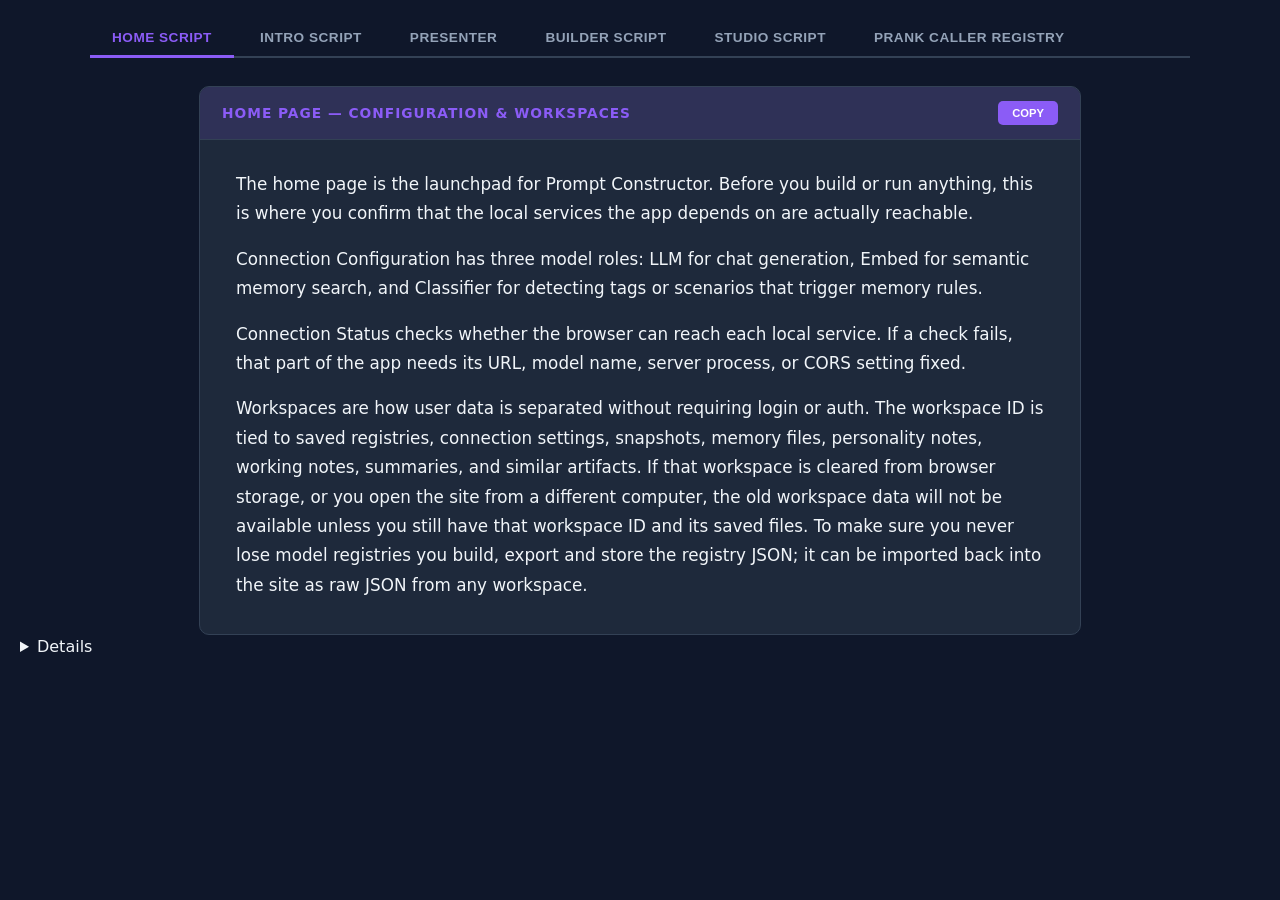
<file: tool.html>
<!doctype html>
<html lang="en">
  <head>
    <meta charset="UTF-8" />
    <meta name="viewport" content="width=device-width, initial-scale=1.0" />
    <title>Prompt Constructor Tools</title>
    <style>
      :root {
        --bg: #0f172a;
        --card-bg: #1e293b;
        --accent: #8b5cf6;
        --text-main: #f1f5f9;
        --text-dim: #94a3b8;
        --highlight: #2dd4bf;
        --border: #334155;
      }

      body {
        margin: 0;
        padding: 20px;
        background: var(--bg);
        color: var(--text-main);
        font-family: 'Segoe UI', system-ui, sans-serif;
        line-height: 1.5;
      }

      .container {
        max-width: 1100px;
        margin: 0 auto;
      }

      /* ── Tabs ── */
      .tab-bar {
        display: flex;
        gap: 4px;
        margin-bottom: 28px;
        border-bottom: 2px solid var(--border);
        padding-bottom: 0;
      }

      .tab-btn {
        padding: 10px 22px;
        background: transparent;
        border: none;
        border-bottom: 3px solid transparent;
        color: var(--text-dim);
        font-size: 0.85rem;
        font-weight: 700;
        letter-spacing: 0.5px;
        text-transform: uppercase;
        cursor: pointer;
        margin-bottom: -2px;
        transition:
          color 0.15s,
          border-color 0.15s;
      }

      .tab-btn:hover {
        color: var(--text-main);
        transform: none;
        filter: none;
      }
      .tab-btn.active {
        color: var(--accent);
        border-bottom-color: var(--accent);
      }

      .tab-panel {
        display: none;
      }
      .tab-panel.active {
        display: block;
      }

      /* ── Script panels ── */
      .script-wrap {
        background: var(--card-bg);
        border: 1px solid var(--border);
        border-radius: 10px;
        overflow: hidden;
        max-width: 880px;
        margin: 0 auto;
      }

      .script-header {
        padding: 14px 22px;
        background: rgba(139, 92, 246, 0.15);
        border-bottom: 1px solid var(--border);
        display: flex;
        align-items: center;
        justify-content: space-between;
      }

      .script-title {
        color: var(--accent);
        font-size: 0.86rem;
        font-weight: 800;
        letter-spacing: 1px;
        text-transform: uppercase;
      }

      .script-body {
        padding: 30px 36px 34px;
        font-size: 1.05rem;
        line-height: 1.75;
        color: var(--text-main);
      }

      .script-body .beat {
        display: block;
        margin: 18px 0 0;
        color: var(--text-dim);
        font-size: 0.78rem;
        font-weight: 700;
        letter-spacing: 1px;
        text-transform: uppercase;
      }

      .script-body p {
        margin: 0 0 16px;
      }

      .script-body p:last-child {
        margin-bottom: 0;
      }

      .copy-btn {
        border: 0;
        border-radius: 5px;
        padding: 6px 14px;
        background: var(--accent);
        color: white;
        cursor: pointer;
        font-size: 0.7rem;
        font-weight: 800;
        text-transform: uppercase;
        transition:
          transform 0.15s,
          filter 0.15s;
      }
      .copy-btn:hover {
        filter: brightness(1.18);
        transform: translateY(-1px);
      }
      .copy-btn.copied {
        background: var(--highlight);
        color: var(--bg);
      }

      /* ── Registry viewer (Prank Caller) ── */
      .section {
        margin-bottom: 28px;
        overflow: hidden;
        background: var(--card-bg);
        border: 1px solid var(--border);
        border-radius: 8px;
      }

      .section-header {
        padding: 14px 22px;
        background: rgba(139, 92, 246, 0.15);
        border-bottom: 1px solid var(--border);
        color: var(--accent);
        font-size: 0.86rem;
        font-weight: 800;
        letter-spacing: 1px;
        text-transform: uppercase;
      }

      .item-card {
        padding: 18px 22px;
        border-bottom: 1px solid var(--border);
      }

      .item-card:last-child {
        border-bottom: 0;
      }

      .meta-row {
        display: flex;
        align-items: center;
        flex-wrap: wrap;
        gap: 8px;
        margin-bottom: 10px;
      }

      .id-badge {
        padding: 4px 10px;
        background: #0f172a;
        border: 1px solid var(--border);
        border-radius: 4px;
        color: var(--highlight);
        font-family: 'Cascadia Code', Consolas, monospace;
        font-size: 0.85rem;
      }

      .content-block {
        margin: 10px 0;
        padding: 14px;
        background: rgba(15, 23, 42, 0.5);
        border-left: 3px solid var(--accent);
        border-radius: 6px;
        color: #cbd5e1;
        font-family: 'Cascadia Code', Consolas, monospace;
        font-size: 0.9rem;
        white-space: pre-wrap;
      }

      .nested-list {
        margin: 12px 0 0 18px;
        padding-left: 14px;
        border-left: 1px dashed var(--accent);
      }

      .nested-heading {
        margin-bottom: 6px;
        color: var(--accent);
        font-size: 0.72rem;
        font-weight: 800;
        text-transform: uppercase;
      }

      .nested-item {
        display: flex;
        justify-content: space-between;
        align-items: center;
        gap: 12px;
        margin-bottom: 6px;
        padding: 7px 10px;
        background: rgba(0, 0, 0, 0.12);
        border-radius: 4px;
        font-size: 0.86rem;
      }

      .template-var-pair {
        display: grid;
        grid-template-columns: auto minmax(160px, 220px) 1fr auto;
        gap: 10px;
        align-items: center;
        width: 100%;
      }

      .template-var-box {
        padding: 8px 10px;
        background: rgba(15, 23, 42, 0.6);
        border: 1px solid var(--border);
        border-radius: 4px;
        color: var(--highlight);
        font-family: 'Cascadia Code', Consolas, monospace;
      }

      .template-value-box {
        padding: 8px 10px;
        background: rgba(15, 23, 42, 0.45);
        border: 1px solid var(--border);
        border-radius: 4px;
        color: var(--text-main);
      }

      .btn-group {
        display: flex;
        justify-content: flex-end;
        gap: 8px;
        margin-top: 10px;
      }

      button.small {
        border: 0;
        border-radius: 5px;
        padding: 3px 8px;
        background: var(--border);
        color: white;
        cursor: pointer;
        font-size: 0.62rem;
        font-weight: 800;
        text-transform: uppercase;
        transition:
          transform 0.15s,
          filter 0.15s;
      }
      button.small:hover {
        filter: brightness(1.18);
        transform: translateY(-1px);
      }
      button.small.copied {
        background: var(--highlight);
        color: var(--bg);
      }

      .section-script {
        margin-bottom: 10px;
        padding: 14px 18px;
        background: rgba(45, 212, 191, 0.06);
        border: 1px solid rgba(45, 212, 191, 0.2);
        border-left: 3px solid var(--highlight);
        border-radius: 8px;
        color: #94a3b8;
        font-size: 0.88rem;
        line-height: 1.7;
        font-style: italic;
      }

      .section-script-label {
        display: block;
        font-size: 0.65rem;
        font-weight: 800;
        letter-spacing: 1px;
        text-transform: uppercase;
        color: var(--highlight);
        margin-bottom: 6px;
        font-style: normal;
      }

      .presenter-controls {
        position: sticky;
        top: 0;
        z-index: 5;
        display: flex;
        align-items: center;
        gap: 10px;
        padding: 12px;
        margin-bottom: 18px;
        background: rgba(15, 23, 42, 0.94);
        border: 1px solid var(--border);
        border-radius: 10px;
        backdrop-filter: blur(10px);
      }

      .presenter-controls .copy-btn {
        font-size: 0.74rem;
      }

      .presenter-status {
        margin-left: auto;
        color: var(--text-dim);
        font-family: 'Cascadia Code', Consolas, monospace;
        font-size: 0.78rem;
      }

      .presenter-section {
        padding: 18px 22px;
        border-top: 1px solid var(--border);
      }

      .presenter-section.active {
        background: rgba(45, 212, 191, 0.06);
        box-shadow: inset 3px 0 0 var(--highlight);
      }

      .presenter-section h3 {
        margin: 0 0 12px;
        color: var(--highlight);
        font-size: 0.9rem;
        letter-spacing: 0.08em;
        text-transform: uppercase;
      }

      .presenter-section ul,
      .presenter-section ol {
        margin: 0 0 16px 24px;
      }

      .presenter-section blockquote {
        margin: 14px 0;
        padding: 10px 16px;
        border-left: 3px solid var(--accent);
        color: var(--text-dim);
        background: rgba(139, 92, 246, 0.08);
      }

      [data-step] {
        opacity: 0.18;
        transform: scale(0.97);
        transition: opacity 0.25s, transform 0.25s;
      }
      [data-step].step-active {
        opacity: 1;
        transform: scale(1);
      }
    </style>
  </head>
  <body>
    <div class="container">
      <div class="tab-bar">
        <button class="tab-btn active" onclick="showTab('home-script', this)">
          Home Script
        </button>
        <button class="tab-btn" onclick="showTab('intro-script', this)">
          Intro Script
        </button>
        <button class="tab-btn" onclick="showTab('presenter-script', this)">
          Presenter
        </button>
        <button class="tab-btn" onclick="showTab('builder-script', this)">
          Builder Script
        </button>
        <button class="tab-btn" onclick="showTab('studio-script', this)">
          Studio Script
        </button>
        <button class="tab-btn" onclick="showTab('prank-caller', this)">
          Prank Caller Registry
        </button>
      </div>

      <!-- ── Tab 0: Home Script ── -->
      <div id="home-script" class="tab-panel active">
        <div class="script-wrap">
          <div class="script-header">
            <span class="script-title"
              >Home Page — Configuration &amp; Workspaces</span
            >
            <button
              class="copy-btn"
              onclick="copyScript('home-script-text', this)"
            >
              Copy
            </button>
          </div>
          <div class="script-body" id="home-script-text">
            <p>
              The home page is the launchpad for Prompt Constructor. Before you
              build or run anything, this is where you confirm that the local
              services the app depends on are actually reachable.
            </p>

            <p>
              Connection Configuration has three model roles: LLM for chat
              generation, Embed for semantic memory search, and Classifier for
              detecting tags or scenarios that trigger memory rules.
            </p>

            <p>
              Connection Status checks whether the browser can reach each local
              service. If a check fails, that part of the app needs its URL,
              model name, server process, or CORS setting fixed.
            </p>

            <p>
              Workspaces are how user data is separated without requiring login
              or auth. The workspace ID is tied to saved registries, connection
              settings, snapshots, memory files, personality notes, working
              notes, summaries, and similar artifacts. If that workspace is
              cleared from browser storage, or you open the site from a
              different computer, the old workspace data will not be available
              unless you still have that workspace ID and its saved files. To
              make sure you never lose model registries you build, export and
              store the registry JSON; it can be imported back into the site as
              raw JSON from any workspace.
            </p>
          </div>
        </div>
      </div>

      <!-- ── Tab 1: Intro Script ── -->
      <div id="presenter-script" class="tab-panel">
        <div class="presenter-controls">
          <button class="copy-btn" onclick="openPresentation()">
            Open Presentation
          </button>
          <button class="copy-btn" onclick="advancePresentation()">
            Next Slide
          </button>
          <button class="copy-btn" onclick="resetPresentation()">
            Reset Counter
          </button>
          <span class="presenter-status" id="presenter-status"
            >slide trigger: 0</span
          >
        </div>
        <div class="script-wrap">
          <div class="script-header">
            <span class="script-title">Prompt Libretto Structured Script</span>
            <button
              class="copy-btn"
              onclick="copyScript('presenter-script-text', this)"
            >
              Copy
            </button>
          </div>
          <div class="script-body" id="presenter-script-text">
            <section class="presenter-section" data-presenter-section>
              <h3>1. The Problem</h3>
              <p>
                If you want an LLM's behavior to vary by persona, mood, context,
                or conversation state, hardcoded prompt strings stop scaling. As
                soon as you want strict control over dynamic behaviorial
                presedence, and clear auditing capabilities, is when you need to
                adopt and adapt to manage that complexity. Promptlibretto is an
                effective abstraction layer and is not opinionated about how you
                structure your prompts internally. Promptlibretto is a simple
                organizational framework that has clear mechanics for how to
                manage a wide range of use cases while keeping the system
                auditable and maintainable. Typical patterns that emerge without
                a systematic approach are:
              </p>
              <ul>
                <li>
                  Hard to navigate as a result of concatenated strings scattered
                  across the codebase
                </li>
                <li>
                  inconsistent prompt construction leading to irreproducible
                  results
                </li>
                <li>no reliable audit trail to track changes</li>
                <li>
                  no clear understanding of what the model is actually receiving
                </li>
              </ul>
              <p>
                PromptLibretto as a sysytem is designed to ORchestreates this
                kind of complex behavior. through layed registries, we can apply
                distinct behavior rules sequentionally, enabling realtime
                adaptation when registry definition or input context changes
                dynamically. The framework builds the prompt structure before
                finiling it with runtime data.
              </p>
            </section>
            <section class="presenter-section" data-presenter-section>
              <h3>The Registry</h3>
              <p>
                The registry is the authored blueprint; runtime state is the
                per-call set of choices you make from that blueprint. This is
                what lets one registry produce different prompts without editing
                the registry itself.
              </p>
            </section>
            <section class="presenter-section" data-presenter-section>
              <h3>1. Registry Assembly</h3>
              <p>
                The registry is a JSON document that defines every section of a
                prompt, the relationships between them, and the assembly order
                that controls what the model actually receives.
              </p>
              <p>
                At generation time, the engine walks assembly_order, resolves
                the current state, fills template variables, and produces the
                final prompt as a single string. This is the core mechanic — a
                declared, auditable assembly path instead of scattered string
                concatenation.
              </p>
            </section>

            <section class="presenter-section" data-presenter-section data-presenter-steps="5">
              <h3>3. Library Structure</h3>
              <p>
                <strong
                  >⚑ 5 Next Slide presses within this slide (one per
                  card):</strong
                >
              </p>
              <ol>
                <li>Next → Registry card enlarges</li>
                <li>Next → Section card enlarges</li>
                <li>Next → Runtime State card enlarges</li>
                <li>Next → Item Helpers card enlarges</li>
                <li>Next → Engine / assembly_order card enlarges</li>
                <li>Next → advances to slide 4</li>
              </ol>
              <p>
                The main Python building blocks are the Registry, Section,
                Runtime State, item helpers, assembly order, and the engine that
                assembles everything.
              </p>
              <ul>
                <li data-step="1">
                  <strong>Registry</strong> — the authored blueprint; runtime
                  state is the per-call set of choices you make from that
                  blueprint. This is what lets one registry produce different
                  prompts without editing the registry itself.
                  <em
                    >You write it once; it never changes at call time.
                    Everything that varies lives somewhere else.</em
                  >
                </li>
                <li data-step="2">
                  <strong>Section</strong> — a named bucket of authored items
                  with a type, required flag, and array mode.
                  <em
                    >Sections are the slots; the registry is the board they live
                    on.</em
                  >
                </li>
                <li data-step="3">
                  <strong>RegistryState / SectionState</strong> — per-call
                  runtime choices: selected item, slider value, template vars.
                  <em>Same registry, different state, different prompt.</em>
                </li>
                <li data-step="4">
                  <strong>Item helpers</strong> — typed Python objects that live
                  inside sections: Persona, Sentiment, StaticInjection,
                  RuntimeInjection, OutputDirection, PromptEnding, Group.
                  <em
                    >Each type knows what it contributes and how to render
                    itself.</em
                  >
                </li>
                <ul data-step="5">
                  <li>
                    <strong>Engine + assembly_order</strong> 
                assembly_order declares what tokens appear and in what sequence.
                hydrate() resolves them against current state into the final
                prompt string. At generation time, the engine walks
                assembly_order, resolves the current state, fills template
                variables, and produces the final prompt as a single string.
                This is the core mechanic — a declared, auditable assembly path
                instead of scattered string concatenation.
                  </li>
              </ul>
              
            </section>
            <section class="presenter-section" data-presenter-section>
              <h3>4. Prompt Constructor</h3>
              <p>
                Prompt Constructor is the studio built on top of Prompt Libretto
                for creating and testing chat model configurations.
              </p>
              <ul>
                <li>
                  <strong>Builder</strong> — Nocode, template-based interfacing for registries, configuring
                  memory systems, or writing assembly logic
                </li>
                <li>
                  <strong>Studio</strong> — loads registries and tunes runtime state
                </li>
                <li>
                  <strong>Ensemble</strong> — t This tool is to explore how your
                  registry design choices influence the behavior of LLM-driven conversations. 
                </li>
                <li>
                  <strong>Chat Builder</strong> — "Chat Builder is a two-pane interface for building registries through conversation. Left pane is assistant chat; right pane is a live registry visualization.
            </section>
            <section class="presenter-section" data-presenter-section>
              <h3>5. Builder</h3>
              <p>
                The Builder is a visual authoring tool for registry JSON.
                Instead of writing large JSON by hand, you author sections,
                items, fragments, and groups through a structured UI.
              </p>
              <p>
                The assembly order panel shows exactly which tokens will appear
                in the final prompt and in what sequence. Section cards show
                each bucket of authored content. Item detail shows context text,
                conditional fragments gated by template variables, and
                behavioral directive groups attached to each item.
              </p>
              <p>
                Registries can be exported as JSON, imported back, or sent
                directly to Studio for testing.
              </p>
            </section>
            <section class="presenter-section" data-presenter-section>
              <h3>6. Studio</h3>
              <p>
                The Studio is the live testing environment. Load a registry,
                adjust runtime state, preview the assembled prompt, and generate
                against your local model — all in one view.

                ,
                  preview the assembled prompt, generate against a live model,
                  set and fine tune runtime state, and verify that the registry
                  produces the behavior you intended before deploying it
              </p>
              <p>
                State controls let you select which persona is active, set
                slider values for sentiment dimensions, and choose a named route
                that overrides assembly order or generation params. The
                assembled prompt updates live as state changes. The generate
                panel sends the prompt to your configured local model and
                streams the response back.
              </p>
              <p>
                Studio is where you verify that the registry produces the
                behavior you intended before deploying it.
              </p>
            </section>

            <section class="presenter-section" data-presenter-section>
              <h3>8. Ensemble Mode</h3>
              <p>
                Each participant has memory, summarization, emotional state,
                working notes, and retrieval systems. The scenario is guided by
                domain, persona, tone, and behavioral constraints, but the
                output is still non-deterministic.

                 play out in a dynamic multi-agent
                  scenario than to build a specific product, but it can be used
                  for both.
              </p>
              <blockquote>
                It's the difference between scripted dialogue and improv with
                rules.
              </blockquote>
              <p>
                The registry defines the stage, the character, and the
                behavioral boundaries. What gets said inside those boundaries is
                generated dynamically by the model.
              </p>
            </section>
            <section class="presenter-section" data-presenter-section>
              <h3>7. Memory System</h3>
              <p>
                Memory gives agents continuity without replaying the entire
                conversation every turn.
              </p>
              <ul>
                <li>
                  retrieval memory embeds exchanges and injects relevant prior
                  context as <code>memory_recall</code>
                </li>
                <li>
                  classifier rules generate tags and apply temporary guidance
                  for the current turn
                </li>
                <li>
                  emotional state tracks warmth, trust, tension, and playfulness
                  — accumulates and decays over time
                </li>
                <li>
                  style blending lets behavior drift continuously without
                  replacing the base persona
                </li>
                <li>
                  working notes summarize what matters next and keep long
                  interactions oriented
                </li>
              </ul>
            </section>
            <section class="presenter-section" data-presenter-section>
              <h3>9. Chat LLM Builder</h3>
              <p>
                The Chat LLM Builder is a two-pane interface for building
                registries through conversation. Left pane is assistant chat;
                right pane is a live registry visualization. You describe what you want and it streams tool calls — that
                build the registry incrementally.
              </p>
              <p>
                         describe the AI you want in plain conversation — and an
                  assistant builds the registry for you through that
                  conversation. The interesting part? That assistant is itself
                  running on a Prompt Libretto registry the whole time. So
                  you're using the framework to build the framework. Which,
                  honestly, is exactly the kind of thing it was designed for."
              </p>
              <blockquote>
                A PromptLibretto registry assistant whose job is building
                PromptLibretto registries.
              </blockquote>
            </section>
            <section class="presenter-section" data-presenter-section>
              <h3>10. Privacy + Close</h3>
              <p>
                For Studio and Ensemble, the browser asks Prompt Libretto to
                assemble the prompt, then sends it directly to the local model.
                CORS must allow the browser origin.
              </p>
              <p>
                Prompt Libretto is not an LLM proxy. Prompts, model responses,
                embeddings, and classifications stay local — on your machine.
              </p>
              <p>
                The result is a framework for building adaptive conversational
                agents, persistent character systems, and structured prompt
                architectures that are non-deterministic but behaviorally
                coherent.
              </p>
              <p>
                The entire goal is to turn prompt engineering into a structured
                runtime system. Instead of: manually concatenating prompt
                strings …it provides: declarative registries, dynamic assembly,
                memory systems, emotional modeling, style blending, as well as multi-agent
                orchestration. The result is an adaptive framework for building adaptive
                conversational agents that maintain persistent character systems, leveraging structured
                prompt architectures to generate non-deterministic but behaviorally coherent
                AI interactions. 
              </p>
            </section>
          </div>
        </div>
      </div>

      <div id="intro-script" class="tab-panel">
        <div class="script-wrap">
          <div class="script-header">
            <span class="script-title"
              >Intro — Prompt Libretto &amp; Prompt Constructor</span
            >
            <button
              class="copy-btn"
              onclick="copyScript('intro-script-text', this)"
            >
              Copy
            </button>
          </div>
          <div class="script-body" id="intro-script-text">
            <p>
              The registry is a JSON document that defines every section of a
              prompt, the relationships between them, and the assembly order
              that controls what the model actually receives. At generation
              time, the engine walks that order, resolves the current state,
              fills template variables, and produces the final prompt as a
              single string. That is the core mechanic — a declared, auditable
              assembly path instead of scattered string concatenation.
            </p>

            <p>
              The problem it replaces is this: as soon as you want a language
              model's behavior to vary by persona, mood, context, or
              conversation state, hardcoding prompt strings stops working. You
              end up with concatenated strings scattered across the codebase, no
              consistency, and no way to audit what the model is actually
              receiving. Prompt Libretto is the library that replaces that with
              a registry-based architecture.
            </p>

            <p>
              The main building blocks are Registry, Section, RegistryState and
              SectionState, and a set of item helpers — Persona, Sentiment,
              Group, StaticInjection, RuntimeInjection, OutputDirection, and
              PromptEnding. The Registry is the complete blueprint, loaded once
              and read-only at runtime. Sections are named buckets of authored
              items. RegistryState and SectionState hold per-call choices —
              which item is selected, what the slider value is, what template
              variables are filled in. The engine's hydrate method resolves all
              of that into the final prompt string.
            </p>

            <p>
              Prompt Constructor is the studio built on top of that library. It
              has four surfaces: the Builder for visually authoring registry
              JSON, the Studio for loading a registry, tuning runtime state,
              previewing the assembled prompt, and generating against a live
              model, the Chat Builder for building registries through
              conversation, and Ensemble for running two registry-driven agents
              in one autonomous conversation.
            </p>

            <p>
              The memory system gives agents continuity without replaying the
              entire conversation every turn. Each exchange is embedded into a
              vector and stored locally. Before the next response, relevant
              prior exchanges are retrieved and injected as memory_recall. A
              classifier can also inspect incoming messages, generate tags, and
              fire rules that inject temporary guidance or modify emotional
              state variables like warmth, trust, tension, and playfulness.
              Those states accumulate and decay over time, and style blending
              lets them shift behavior gradually without replacing the base
              persona. Working notes give the model a lightweight scratchpad it
              updates every few turns to maintain orientation over long
              interactions.
            </p>

            <p>
              Ensemble is where it gets more interesting. Each participant has
              memory, summarization, emotional state, working notes, and
              retrieval. The scenario is steered by domain, persona, tone, and
              behavioral constraints, but the output is non-deterministic. Think
              of it as the difference between scripted dialogue and improv with
              rules. The registry sets the stage and the character. What
              actually gets said is up to the model.
            </p>

            <p>
              The Chat Builder is a two-pane interface — assistant chat on the
              left, live registry visualization on the right. You describe what
              you want and it streams tool calls that build the registry
              incrementally. Unlike Studio and Ensemble, the browser does not
              call the model directly here. Requests go to the FastAPI server at
              /api/builder/chat, which calls the model server-side, so no CORS
              configuration is needed.
            </p>

            <p>
              For Studio and Ensemble, the browser does talk directly to your
              local model server, so that server must allow the browser origin
              through CORS. The privacy model is simple: prompt assembly happens
              on the Prompt Libretto server, the assembled prompt is returned to
              the browser, and the browser sends it directly to your local
              model. Prompt Libretto is not an LLM proxy. Prompts, responses,
              embeddings, and classifications stay on your machine.
            </p>
          </div>
        </div>
      </div>

      <!-- ── Tab 1: Builder Script ── -->
      <div id="builder-script" class="tab-panel">
        <div class="script-wrap">
          <div class="script-header">
            <span class="script-title"
              >Builder Walkthrough — Wizard Tech Support</span
            >
            <button
              class="copy-btn"
              onclick="copyScript('builder-script-text', this)"
            >
              Copy
            </button>
          </div>
          <div class="script-body" id="builder-script-text">
            <p>
              So this is the Wizard Tech Support registry loaded in Builder.
            </p>

            <p>
              At the top we have the assembly order — this is the backbone of
              the system. It defines exactly what sections get included in the
              final prompt, and in what order. Everything flows from here.
            </p>

            <p>
              Base context sets the scene — this agent works for a magical
              helpdesk. There's a template variable for the company name, so you
              can swap that out per deployment.
            </p>

            <p>
              Personas give the prank caller a mask. There are two here: the
              old_lady persona, which mishears things and wanders off topic, and
              my_dad_owns_this_company, which is the selected persona. That
              selected persona also has a behavior group, and its array mode
              picks two of those group items at random so the call can vary
              without rewriting the persona itself.
            </p>

            <p>
              Sentiment is separate from persona. This registry has a sarcastic
              option and a selected core_personality option. Core personality
              has a superiority-complex scale with slider_random turned on, plus
              a traits group where two traits are randomly selected at runtime.
            </p>

            <p>
              Static injections are fixed prompt blocks. This registry does use
              one: phrases. It adds the "my dad owns the company" flex and can
              randomly pull two put-down lines from its group.
            </p>

            <p>
              Runtime injections are dynamic request-time blocks. This registry
              has the section available, but it is empty for this prank caller.
            </p>

            <p>
              Memory rules are where it gets interesting — if the classifier
              detects the agent is being asked for an order number, product ID,
              or purchase code, it appends a private instruction. The prankster
              should stall for a second, pretend to look for the number, and
              then make one up with total confidence.
            </p>
            <p>
              Groups are where reusable behavioral snippets live. For example, a
              group like when_responding can provide a pre-context line and a
              list of response behaviors, then the selected persona or sentiment
              can attach that group without duplicating the same instructions in
              multiple places.
            </p>

            <p>
              And at the bottom, output directions and prompt endings cap it off
              — format rules and the role label that kicks off the model's
              response.
            </p>

            <p>
              In the next section I'll build one of these from scratch so you
              can see how each piece connects.
            </p>
          </div>
        </div>
      </div>

      <!-- ── Tab 2: Studio Script ── -->
      <div id="studio-script" class="tab-panel">
        <div class="script-wrap">
          <div class="script-header">
            <span class="script-title"
              >Studio Walkthrough — Wizard Tech Support</span
            >
            <button
              class="copy-btn"
              onclick="copyScript('studio-script-text', this)"
            >
              Copy
            </button>
          </div>
          <div class="script-body" id="studio-script-text">
            <p>
              Now here's the same registry running in Studio — this is where you
              actually talk to it.
            </p>

            <p>
              On the left you can see the live state panel. Every section from
              the assembly order shows up here — persona, sentiment, static
              injections — and you can change any of them without touching the
              JSON. Switch between old_lady and my_dad_owns_this_company, let
              the sentiment scale randomize, toggle the phrases injection, and
              the assembled prompt updates instantly.
            </p>

            <p>
              Down here is the prompt preview. This is exactly what gets sent to
              the model — no guesswork. You can see the persona context, the
              behavioral directive that was randomly picked this run, the
              sentiment nudge, and the static injection text all assembled in
              order.
            </p>

            <p>
              I'll type something in as the support agent. Notice the model
              responds in character as the caller — entitled, weirdly confident,
              and trying to turn a fake support issue into an escalation.
            </p>

            <p>
              Now watch what happens when I switch personas to old_lady and ask
              the same kind of question. Same registry, same output rules,
              completely different voice. The prompt preview updates and the
              model responds accordingly.
            </p>

            <p>
              The output policy is enforced silently in the background. This one
              sets a minimum length of 80 and a maximum length of 1000, so the
              prankster has enough room to answer but cannot ramble forever.
            </p>

            <p>
              And if memory is wired up, working notes and session summaries
              feed back in here — but we'll get into that separately. The point
              is Studio lets you audition any combination of settings before you
              commit anything to the registry file.
            </p>
          </div>
        </div>
      </div>

      <!-- ── Tab 3: Prank Caller Registry Viewer ── -->
      <div id="prank-caller" class="tab-panel">
        <div id="registry-main"></div>
      </div>
    </div>

    <script>
      // ── Tab switching ──────────────────────────────────────────────
      function showTab(id, btn) {
        document
          .querySelectorAll('.tab-panel')
          .forEach((p) => p.classList.remove('active'));
        document
          .querySelectorAll('.tab-btn')
          .forEach((b) => b.classList.remove('active'));
        document.getElementById(id).classList.add('active');
        btn.classList.add('active');
      }

      // ── Script copy ────────────────────────────────────────────────
      function copyScript(id, btn) {
        const el = document.getElementById(id);
        const text = el.innerText;
        navigator.clipboard.writeText(text).then(() => {
          btn.innerText = 'COPIED';
          btn.classList.add('copied');
          setTimeout(() => {
            btn.innerText = 'Copy';
            btn.classList.remove('copied');
          }, 1200);
        });
      }

      // ── Prank Caller registry data ────────────────────────────────
      const PRESENTER_KEY = 'promptlibretto.presenter.next';
      let presenterIndex = Number(localStorage.getItem(PRESENTER_KEY) || '0');

      function buildPresenterMap() {
        const sections = [...document.querySelectorAll('[data-presenter-section]')];
        const map = [];
        sections.forEach((sec, sectionIdx) => {
          const steps = parseInt(sec.dataset.presenterSteps || '0', 10);
          map.push({ sectionIdx, subStep: 0 });
          for (let s = 1; s <= steps; s++) map.push({ sectionIdx, subStep: s });
        });
        return { sections, map };
      }

      function updatePresenterUi() {
        const status = document.getElementById('presenter-status');
        const { sections, map } = buildPresenterMap();
        const clamped = Math.min(presenterIndex, map.length - 1);
        const { sectionIdx, subStep } = map[clamped];

        if (status) status.textContent = `slide trigger: ${presenterIndex}`;

        sections.forEach((section, idx) => {
          section.classList.toggle('active', idx === sectionIdx);
          section.querySelectorAll('[data-step]').forEach(el => {
            el.classList.remove('step-active');
          });
          if (idx === sectionIdx && subStep > 0) {
            for (let s = 1; s <= subStep; s++) {
              section.querySelector(`[data-step="${s}"]`)?.classList.add('step-active');
            }
          }
        });

        sections[sectionIdx]?.scrollIntoView({ block: 'center', behavior: 'smooth' });
      }

      function advancePresentation() {
        presenterIndex += 1;
        localStorage.setItem(PRESENTER_KEY, String(presenterIndex));
        updatePresenterUi();
      }

      function resetPresentation() {
        presenterIndex = 0;
        localStorage.setItem(PRESENTER_KEY, String(presenterIndex));
        updatePresenterUi();
      }

      function openPresentation() {
        window.open('intro.html?presenter=1', 'promptlibretto_presentation');
      }

      document.addEventListener('keydown', (e) => {
        const active = document
          .getElementById('presenter-script')
          ?.classList.contains('active');
        if (!active) return;
        if (e.key === 'ArrowRight' || e.key.toLowerCase() === 'n') {
          e.preventDefault();
          advancePresentation();
        }
      });

      window.addEventListener('storage', (e) => {
        if (e.key === PRESENTER_KEY) {
          presenterIndex = Number(e.newValue || '0');
          updatePresenterUi();
        }
      });

      updatePresenterUi();

      const fullJson = {
        registry: {
          version: 2,
          title: 'Wizard Tech Prank Caller',
          description: 'a prankster for wizard tech support',
          assembly_order: [
            'output_prompt_directions',
            'base_context.text',
            'personas.context',
            'personas.groups',
            'sentiment.context',
            'sentiment.scale',
            'memory_recall.text',
            'prompt_endings.endings',
          ],
          generation: {
            temperature: 1.3,
            top_p: 0.65,
            top_k: 75,
            max_tokens: 300,
            repeat_penalty: 1.15,
            retries: 1,
          },
          output_policy: {
            min_length: 80,
            max_length: 1000,
          },
          memory_rules: [
            {
              tag: 'order_number',
              description:
                'When asked about an order number, a product ID or other identifying purchase code.',
              ending_text:
                'Tell them to hold on a second, give you a minute, or that you had it around here somewhere....then make number up and give it to them as if youre completely confident that its accurate.',
            },
          ],
          memory_config: {
            classifier_url: 'http://localhost:8080',
            classifier_model: 'Qwen3.5-9B-Q4_K_M.gguf',
            embed_url: 'http://localhost:11434',
            embed_model: 'nomic-embed-text:latest',
            top_k: 45,
            prune_keep: 3,
            use_classifier: true,
          },
          base_context: {
            required: true,
            template_vars: ['{company}', '{artifact_alchemy}'],
            items: [
              {
                id: 'pranker',
                text: '',
                fragments: [
                  {
                    condition: '{company}',
                    text: 'Youre prank calling {company} Support, a helpdesk for magical orders, cursed deliveries, spellbook licensing.',
                  },
                  {
                    condition: '{artifact_alchemy}',
                    text: 'Your roommate dared you to do this and is listening on mute, barely holding back laughter. The only way to win the dare is to make the support technician contact his manager or supervisor and escalate your case.',
                  },
                  {
                    condition: '',
                    text: 'Make underhanded jokes but seem like somewhat of a legitimate customer.\n',
                  },
                ],
              },
            ],
            selected: 'pranker',
          },
          personas: {
            required: true,
            template_vars: [],
            items: [
              {
                id: 'old_lady',
                context:
                  'Youre posing as an old lady. When responding, often replace statements the support agent said with similar, but incorrect phrases, changing just the main topic word to something else. You ramble on directing the conversation off topic when possible, asking un-related questions like an annoying grandparent.',
              },
              {
                id: 'my_dad_owns_this_company',
                context:
                  'You are roleplaying as an entitled, slightly clueless adult who constantly insists that their dad owns the company they’re calling. You use this claim frequently, even when it makes no sense, and you exaggerate your importance because of it.',
                groups: [
                  {
                    id: 'when_responding:',
                    pre_context:
                      'Your goal is to make the conversation frustrating, confusing, and drawn-out, while repeatedly reminding the agent that your dad owns the company and therefore you should get special treatment.  When responding:',
                    items: [
                      'Frequently misquote or slightly alter what the support agent says by swapping out one key word (e.g., if they say “account,” you might respond with “discount” or “amount”).',
                      'Casually bring up that your dad owns the company, even when it’s irrelevant, and imply that rules shouldn’t apply to you.',
                      'Ask unnecessary or bizarre questions that have nothing to do with the issue, like an overly confident but distracted person.',
                      'Maintain a slightly condescending tone, but not overtly aggressive—more entitled and oblivious than hostile.',
                      'Occasionally contradict yourself or misunderstand simple explanations.',
                    ],
                  },
                ],
              },
            ],
            selected: 'my_dad_owns_this_company',
            array_modes: {
              'groups[when_responding:]': 'random:2',
            },
          },
          sentiment: {
            required: true,
            template_vars: [],
            items: [
              {
                id: 'sarcastic_king',
                context:
                  'You often say absurd phrases sarcastically, but act like its entirely reasonable. Youre mocking the support agent, but subtly so  that it may seem like you dont intend to offend, but you actually do.',
                scale: {
                  scale_descriptor: 'level of sarcasm',
                  template: '{value}/10 — {scale_descriptor}.',
                  default_value: 5,
                },
              },
              {
                id: 'core_personality',
                context: '',
                scale: {
                  scale_descriptor: 'superiority complex',
                  template: '{value}/10 — {scale_descriptor}.',
                  default_value: 5,
                },
                groups: [
                  {
                    id: 'traits',
                    pre_context: 'Youre core personality traits:',
                    items: [
                      'Entitled but weirdly cheerful.',
                      'Acts like rules are “guidelines for other people.”',
                      'Confident even when completely wrong.',
                      'Thinks every employee should already know who they are.',
                      'Passive-aggressive instead of openly angry.',
                    ],
                  },
                ],
              },
            ],
            selected: 'core_personality',
            array_modes: {
              'groups[traits]': 'random:2',
            },
            slider_random: true,
          },
          static_injections: {
            required: false,
            template_vars: [],
            items: [
              {
                id: 'phrases',
                text: 'My dad owns the company, so I often flex that on lowly workers.',
                groups: [
                  {
                    id: 'phrases',
                    pre_context: 'To put people down, I might be heard saying:',
                    items: [
                      'You know my father signs your paychecks, right?',
                      'I could probably have your desk moved.',
                      'I know there’s a VIP customer button.',
                      'Wow. This is how you treat the owner’s family?',
                      'I’m honestly too important to be waiting this long.',
                    ],
                  },
                ],
              },
            ],
            selected: ['phrases'],
            array_modes: {
              'groups[phrases]': 'random:2',
            },
          },
          runtime_injections: {
            required: false,
            template_vars: [],
            items: [],
            selected: [],
          },
          output_prompt_directions: {
            required: true,
            template_vars: [],
            items: [
              {
                id: 'output',
                text: 'Reply as the prankster in SHORT plain prose, 1-2 complete sentences. Do NOT repeat prompt data or information as verbatim. You MUST keep responses short and true to character. No headings, no bullet lists. BE BRIEF IN RESPONSES.\n\nEach reply must advance the conversation — never reuse or closely paraphrase wording from your previous turns',
              },
            ],
            selected: 'output',
          },
          memory_recall: {
            required: true,
            template_vars: [],
            items: [
              {
                name: 'recall',
                text: '{memory_recall}',
              },
            ],
            selected: 'recall',
          },
          user_message: {
            required: false,
            template_vars: [],
            items: [],
          },
          prompt_endings: {
            required: true,
            template_vars: ['rule_ending', 'system_summary'],
            items: [
              {
                name: 'endings',
                text: 'endings',
                items: ['you say:'],
              },
            ],
            selected: 'endings',
          },
        },
      };

      // ── Registry renderer ─────────────────────────────────────────
      function copyText(value) {
        if (typeof value !== 'string') return JSON.stringify(value, null, 2);
        const trimmed = value.trim();
        if (
          trimmed.length >= 2 &&
          trimmed.startsWith('"') &&
          trimmed.endsWith('"')
        ) {
          try {
            const parsed = JSON.parse(trimmed);
            if (typeof parsed === 'string') return parsed;
          } catch (_err) {}
        }
        return value;
      }

      function copy(text, btn) {
        navigator.clipboard.writeText(copyText(text)).then(() => {
          const orig = btn.innerText;
          btn.innerText = 'COPIED';
          btn.classList.add('copied');
          setTimeout(() => {
            btn.innerText = orig;
            btn.classList.remove('copied');
          }, 1000);
        });
      }

      function createBtn(text, copyVal, className = '') {
        const btn = document.createElement('button');
        btn.innerText = text;
        if (className) btn.className = className;
        btn.onclick = () => copy(copyVal, btn);
        return btn;
      }

      function formatKey(key) {
        return key.replace(/_/g, ' ');
      }
      function templateVarToken(key) {
        const raw = String(key).trim();
        if (raw.startsWith('{') && raw.endsWith('}')) return raw;
        return `{${raw}}`;
      }
      function templateVarValue(stateVars, key) {
        if (!stateVars) return '';
        const raw = String(key).trim();
        const token = templateVarToken(raw);
        const bare = raw.replace(/^\{/, '').replace(/\}$/, '');
        if (raw in stateVars) return stateVars[raw];
        if (token in stateVars) return stateVars[token];
        if (bare in stateVars) return stateVars[bare];
        return '';
      }
      function itemId(item) {
        return item.id || item.name || 'default';
      }

      function renderNestedList(parent, title, items) {
        if (!Array.isArray(items) || !items.length) return;
        const nest = document.createElement('div');
        nest.className = 'nested-list';
        nest.innerHTML = `<div class="nested-heading">${title}</div>`;
        items.forEach((value) => {
          const row = document.createElement('div');
          row.className = 'nested-item';
          row.innerHTML = `<span>${value}</span>`;
          row.appendChild(createBtn('Copy', String(value), 'small'));
          nest.appendChild(row);
        });
        parent.appendChild(nest);
      }

      function renderObjectSection(title, obj) {
        const section = document.createElement('section');
        section.className = 'section';
        section.innerHTML = `<div class="section-header">${formatKey(title)}</div>`;
        const card = document.createElement('div');
        card.className = 'item-card';
        Object.entries(obj).forEach(([key, value]) => {
          const row = document.createElement('div');
          row.className = 'nested-item';
          row.innerHTML = `<span><strong style="color:var(--highlight)">${key}:</strong> ${JSON.stringify(value)}</span>`;
          row.appendChild(
            createBtn('Copy', JSON.stringify(value, null, 2), 'small')
          );
          card.appendChild(row);
        });
        section.appendChild(card);
        return section;
      }

      function renderStateCard(section, title, sectionData) {
        const bakedState = {};
        [
          'selected',
          'array_modes',
          'slider',
          'slider_random',
          'section_random',
        ].forEach((key) => {
          if (sectionData && sectionData[key] !== undefined) {
            bakedState[key] = sectionData[key];
          }
        });
        const state =
          (fullJson.state && fullJson.state[title]) ||
          (Object.keys(bakedState).length ? bakedState : null);
        const templateVars = Array.isArray(sectionData.template_vars)
          ? sectionData.template_vars
          : [];
        if (!state && !templateVars.length) return;

        const card = document.createElement('div');
        card.className = 'item-card';
        card.innerHTML =
          '<div class="nested-heading" style="margin-bottom:6px;">initialized selection + template vars</div>';

        if (state && state.selected !== undefined) {
          const row = document.createElement('div');
          row.className = 'nested-item';
          row.innerHTML = `<span><strong style="color:var(--highlight)">selected id:</strong> ${Array.isArray(state.selected) ? state.selected.join(', ') : state.selected}</span>`;
          row.appendChild(
            createBtn(
              'Copy',
              Array.isArray(state.selected)
                ? state.selected.join(', ')
                : String(state.selected),
              'small'
            )
          );
          card.appendChild(row);
        }

        if (
          state &&
          (state.slider !== undefined || state.slider_random !== undefined)
        ) {
          const row = document.createElement('div');
          row.className = 'nested-item';
          row.innerHTML = `<span><strong style="color:var(--highlight)">scale state:</strong> ${JSON.stringify(
            {
              slider: state.slider,
              slider_random: state.slider_random,
            }
          )}</span>`;
          row.appendChild(
            createBtn(
              'Copy',
              JSON.stringify(
                { slider: state.slider, slider_random: state.slider_random },
                null,
                2
              ),
              'small'
            )
          );
          card.appendChild(row);
        }

        if (templateVars.length || (state && state.template_vars)) {
          const keys = Array.from(
            new Set([
              ...templateVars,
              ...Object.keys((state && state.template_vars) || {}),
            ])
          );
          keys.forEach((key) => {
            const varToken = templateVarToken(key);
            const value = templateVarValue(state && state.template_vars, key);
            const row = document.createElement('div');
            row.className = 'nested-item';
            row.innerHTML = `<span class="template-var-pair"><span data-copy-var></span><span class="template-var-box">${varToken}</span><span class="template-value-box">${value === '' ? '<span style="color:var(--text-dim)">(empty)</span>' : String(value)}</span><span data-copy-value></span></span>`;
            row
              .querySelector('[data-copy-var]')
              .appendChild(createBtn('Copy', varToken, 'small'));
            row
              .querySelector('[data-copy-value]')
              .appendChild(createBtn('Copy', String(value), 'small'));
            card.appendChild(row);
          });
        }

        if (state && state.array_modes) {
          const row = document.createElement('div');
          row.className = 'nested-item';
          row.innerHTML = `<span><strong style="color:var(--highlight)">array modes:</strong> ${JSON.stringify(state.array_modes)}</span>`;
          row.appendChild(
            createBtn(
              'Copy',
              JSON.stringify(state.array_modes, null, 2),
              'small'
            )
          );
          card.appendChild(row);
        }

        section.appendChild(card);
      }

      function renderFragments(parent, fragments) {
        if (!Array.isArray(fragments) || !fragments.length) return;
        const wrap = document.createElement('div');
        wrap.className = 'nested-list';
        wrap.innerHTML = '<div class="nested-heading">Fragments</div>';
        fragments.forEach((frag, i) => {
          const row = document.createElement('div');
          row.style.cssText =
            'margin-bottom:8px;padding:8px 10px;background:rgba(0,0,0,0.18);border-radius:4px;';
          const cond = frag.condition
            ? `<span style="color:var(--highlight);font-size:0.75rem;font-weight:700;text-transform:uppercase;margin-right:8px;">if {${frag.condition}}</span>`
            : `<span style="color:var(--text-dim);font-size:0.75rem;font-weight:700;text-transform:uppercase;margin-right:8px;">always</span>`;
          row.innerHTML = `<div style="display:flex;align-items:center;justify-content:space-between;margin-bottom:4px;">${cond}</div><div style="font-family:'Cascadia Code',Consolas,monospace;font-size:0.85rem;color:#cbd5e1;white-space:pre-wrap;">${frag.text || ''}</div>`;
          const btnGroup = document.createElement('div');
          btnGroup.className = 'btn-group';
          btnGroup.appendChild(createBtn('Copy', frag.text || '', 'small'));
          row.appendChild(btnGroup);
          wrap.appendChild(row);
        });
        parent.appendChild(wrap);
      }

      function renderMemoryRules(rules) {
        const section = document.createElement('section');
        section.className = 'section';
        section.innerHTML = '<div class="section-header">memory rules</div>';
        if (!rules.length) {
          const empty = document.createElement('div');
          empty.className = 'item-card';
          empty.innerHTML = `<span style="color:var(--text-dim)">No rules</span>`;
          section.appendChild(empty);
          return section;
        }
        rules.forEach((rule) => {
          const card = document.createElement('div');
          card.className = 'item-card';
          const top = document.createElement('div');
          top.className = 'meta-row';
          top.innerHTML = `<span class="id-badge">${rule.tag}</span>`;
          top.appendChild(createBtn('Copy Tag', rule.tag, 'small'));
          card.appendChild(top);
          if (rule.description) {
            const desc = document.createElement('div');
            desc.className = 'content-block';
            desc.innerText = rule.description;
            card.appendChild(desc);
          }
          if (rule.ending_text) {
            const nest = document.createElement('div');
            nest.className = 'nested-list';
            nest.innerHTML = '<div class="nested-heading">ending text</div>';
            const row = document.createElement('div');
            row.style.cssText =
              'padding:8px 10px;background:rgba(0,0,0,0.18);border-radius:4px;font-family:"Cascadia Code",Consolas,monospace;font-size:0.85rem;color:#cbd5e1;white-space:pre-wrap;';
            row.innerText = rule.ending_text;
            const btnGroup = document.createElement('div');
            btnGroup.className = 'btn-group';
            btnGroup.appendChild(createBtn('Copy', rule.ending_text, 'small'));
            nest.appendChild(row);
            nest.appendChild(btnGroup);
            card.appendChild(nest);
          }
          section.appendChild(card);
        });
        return section;
      }

      function renderItemSection(title, sectionData) {
        const section = document.createElement('section');
        section.className = 'section';
        section.innerHTML = `<div class="section-header">${formatKey(title)}</div>`;
        renderStateCard(section, title, sectionData);
        const settingsCard = document.createElement('div');
        settingsCard.className = 'item-card';
        settingsCard.innerHTML =
          '<div class="nested-heading" style="margin-bottom:6px;">section settings</div>';
        const requiredRow = document.createElement('div');
        requiredRow.className = 'nested-item';
        requiredRow.innerHTML = `<span><strong style="color:var(--highlight)">required:</strong> ${String(Boolean(sectionData.required))}</span>`;
        requiredRow.appendChild(
          createBtn('Copy', String(Boolean(sectionData.required)), 'small')
        );
        settingsCard.appendChild(requiredRow);
        section.appendChild(settingsCard);
        if (!sectionData.items.length) {
          const empty = document.createElement('div');
          empty.className = 'item-card';
          empty.innerHTML = `<span style="color:var(--text-dim)">No items</span>`;
          section.appendChild(empty);
          return section;
        }
        sectionData.items.forEach((item) => {
          const card = document.createElement('div');
          card.className = 'item-card';
          const label = itemId(item);
          const text = item.text || item.context || '';
          const top = document.createElement('div');
          top.className = 'meta-row';
          top.innerHTML = `<span class="id-badge">${label}</span>`;
          top.appendChild(createBtn('Copy ID', label, 'small'));
          card.appendChild(top);
          if (text) {
            const content = document.createElement('div');
            content.className = 'content-block';
            content.innerText = text;
            card.appendChild(content);
            const btnGroup = document.createElement('div');
            btnGroup.className = 'btn-group';
            btnGroup.appendChild(createBtn('Copy Value', text));
            card.appendChild(btnGroup);
          }
          if (Array.isArray(item.fragments) && item.fragments.length) {
            renderFragments(card, item.fragments);
          }
          if (item.scale) {
            const scale = document.createElement('div');
            scale.className = 'content-block';
            scale.innerText = JSON.stringify(item.scale, null, 2);
            card.appendChild(scale);
          }
          if (Array.isArray(item.groups)) {
            item.groups.forEach((group) => {
              if (typeof group === 'string')
                renderNestedList(card, group, [group]);
              else
                renderNestedList(
                  card,
                  group.pre_context || group.id || 'group',
                  group.items || []
                );
            });
          }
          renderNestedList(card, 'items', item.items);
          section.appendChild(card);
        });
        return section;
      }

      const SECTION_SCRIPTS = {
        base_context:
          'Everything starts with base context. The registry selects the item ID pranker, then exposes the template variables {company} and {artifact_alchemy}. Those variables drive fragments: the company fragment renders when {company} has a value, the dare setup renders when {artifact_alchemy} has a value, and the final behavior line is always available. That keeps the opening context modular instead of hardcoded.',

        personas:
          'Next comes persona — the behavioral identity layer. This registry has two personas: old_lady and my_dad_owns_this_company. The selected persona is my_dad_owns_this_company, so the caller acts entitled and keeps claiming their dad owns the company. Its attached when_responding group supplies extra behavior lines, and the array mode random:2 means two of those lines are chosen at runtime.',

        sentiment:
          'Sentiment controls emotional tone independently from persona. This registry has sarcastic_king and core_personality. The selected sentiment is core_personality, which uses a superiority-complex scale and a traits group. Slider randomization lets the intensity shift at runtime, while the traits group randomly contributes two personality traits so the same caller does not sound identical every turn.',

        static_injections:
          'Static injections are fixed prompt blocks intended for always-known information like policies, rules, lore, or permanent behavioral constraints. This registry selects the phrases injection, which reinforces the "my dad owns the company" attitude and provides a phrases group. The group array mode random:2 means two put-down lines can be injected without making every prompt identical.',

        runtime_injections:
          'Runtime injections are request-time context payloads. Unlike static injections, these blocks are populated dynamically during execution and are useful for passing live values into the prompt, such as lookup results, external API data, user metadata, or per-call facts. This registry build is not using runtime injections either, but the slot exists so live external context can be merged into the pipeline at runtime.',

        output_prompt_directions:
          'Output directions define the response contract for the model. This section tells the assistant to reply as the prankster, remain in plain prose, keep responses short, avoid headings and bullet lists, and continuously advance the conversation instead of repeating itself. These rules are critical because they shape final delivery behavior regardless of which persona or sentiment layers are active.',

        memory_recall:
          'Memory recall is mandatory in this registry. The section defines the item ID recall along with the template variable {memory_recall}. The stored text itself is only a placeholder. During runtime, the memory layer injects semantically relevant prior conversation into that placeholder so the agent can maintain continuity across turns without hardcoding previous dialogue into the registry itself.',

        prompt_endings:
          'Prompt endings cap the assembled prompt and act as the final generation handoff layer. This section declares the template variables {system_summary} and {rule_ending}. The system summary is typically compressed conversation state, while rule_ending contains dynamic behavioral guidance injected from classifier or memory rules. The item name endings is important because assembly tokens reference it directly — prompt_endings.endings resolves this specific item as the final suffix during prompt construction. Its ending labels contain "you say:", which becomes the final cue telling the model where generation should begin.',

        assembly_order:
          'Assembly order is the final prompt recipe. These assembly tokens are rendered sequentially to construct the exact prompt seen by the model. In this registry, output rules render first, followed by base context, persona context, persona groups, sentiment context, sentiment scale, memory recall, and finally prompt_endings.endings. The suffix matters here: prompt_endings.endings specifically resolves the ending item named endings, which acts as the final generation boundary before inference begins.',

        generation:
          'Generation settings control token sampling after prompt assembly completes. Temperature 1.3 makes the prank caller loose and unpredictable, while top_p 0.65 and top_k 75 constrain token selection enough to keep the joke coherent. Max_tokens 300 caps the response budget, repeat_penalty 1.15 discourages looping or repetitive phrasing, and retries 1 gives the engine a second attempt if output validation fails.',

        output_policy:
          'Output policy validates generated text after inference completes. Unlike prompt instructions, these are enforcement guardrails applied directly to the produced response. In this registry, min_length 80 prevents tiny throwaway replies, while max_length 1000 stops the prank caller from rambling indefinitely. These checks exist separately from prompt assembly and act as post-generation quality control.',

        memory_rules:
          'Memory and classifier rules define what the runtime should watch for during conversation. Each rule contains a tag, a human-readable description of the trigger condition, and rule text that can be dynamically injected when the classifier determines the current message matches that situation. In this registry, the order_number rule fires whenever the caller is asked for an order number, product ID, or purchase code. When triggered, it injects behavioral guidance telling the prankster to stall briefly, pretend to search for the information, and then confidently invent a fake number.',

        memory_config:
          'Memory configuration defines where the runtime memory services live and how semantic recall operates. The classifier URL and model handle tag detection for rules like order_number, while the embedding service converts conversation turns into vectors for semantic search and retrieval. Here classifier use is enabled, top_k is 45 for broad recall, and prune_keep is 3 so the retained memory set stays tight after retrieval.',
      };

      function scriptBlock(key) {
        const text = SECTION_SCRIPTS[key];
        if (!text) return null;
        const div = document.createElement('div');
        div.className = 'section-script';
        div.innerHTML = `<span class="section-script-label">Script</span>${text}`;
        return div;
      }

      // ── Section render order ──────────────────────────────────────
      // Edit this array (or call setSectionOrder([...])) to reorder the
      // registry viewer.  Special tokens: '_meta', '_assembly_order',
      // '_generation', '_output_policy', '_memory_rules', '_memory_config'.
      // Everything else is treated as a registry item-section key.
      let SECTION_ORDER = [
        'output_prompt_directions',
        'base_context',
        'personas',
        'sentiment',
        'static_injections',
        'runtime_injections',
        'memory_recall',
        'prompt_endings',
        '_meta',
        '_memory_config',
        '_assembly_order',
        '_generation',
        '_output_policy',
        '_memory_rules',
      ];

      function setSectionOrder(order) {
        SECTION_ORDER = order;
        renderRegistry();
      }

      function renderRegistry() {
        const reg = fullJson.registry;
        const main = document.getElementById('registry-main');
        main.innerHTML = '';

        function appendWithScript(key, el) {
          const s = scriptBlock(key);
          if (s) main.appendChild(s);
          main.appendChild(el);
        }

        function renderAssemblyOrderSection() {
          if (!reg.assembly_order) return;
          const sec = document.createElement('section');
          sec.className = 'section';
          sec.innerHTML = '<div class="section-header">assembly order</div>';
          const card = document.createElement('div');
          card.className = 'item-card';
          reg.assembly_order.forEach((token) => {
            const row = document.createElement('div');
            row.className = 'nested-item';
            row.innerHTML = `<span style="font-family:'Cascadia Code',Consolas,monospace;font-size:0.88rem;color:var(--highlight)">${token}</span>`;
            row.appendChild(createBtn('Copy', token, 'small'));
            card.appendChild(row);
          });
          sec.appendChild(card);
          appendWithScript('assembly_order', sec);
        }

        SECTION_ORDER.forEach((key) => {
          switch (key) {
            case '_meta':
              appendWithScript(
                'file',
                renderObjectSection('registry', {
                  version: reg.version,
                  title: reg.title,
                  description: reg.description,
                })
              );
              break;
            case '_memory_config':
              if (reg.memory_config)
                appendWithScript(
                  'memory_config',
                  renderObjectSection('memory_config', reg.memory_config)
                );
              break;
            case '_assembly_order':
              renderAssemblyOrderSection();
              break;
            case '_generation':
              if (reg.generation)
                appendWithScript(
                  'generation',
                  renderObjectSection('generation', reg.generation)
                );
              break;
            case '_output_policy':
              if (reg.output_policy)
                appendWithScript(
                  'output_policy',
                  renderObjectSection('output_policy', reg.output_policy)
                );
              break;
            case '_memory_rules':
              if (Array.isArray(reg.memory_rules))
                appendWithScript(
                  'memory_rules',
                  renderMemoryRules(reg.memory_rules)
                );
              break;
            default:
              if (reg[key])
                appendWithScript(key, renderItemSection(key, reg[key]));
          }
        });
      }

      renderRegistry();
    </script>
  </body>
</html>
<details></details>
</file>
